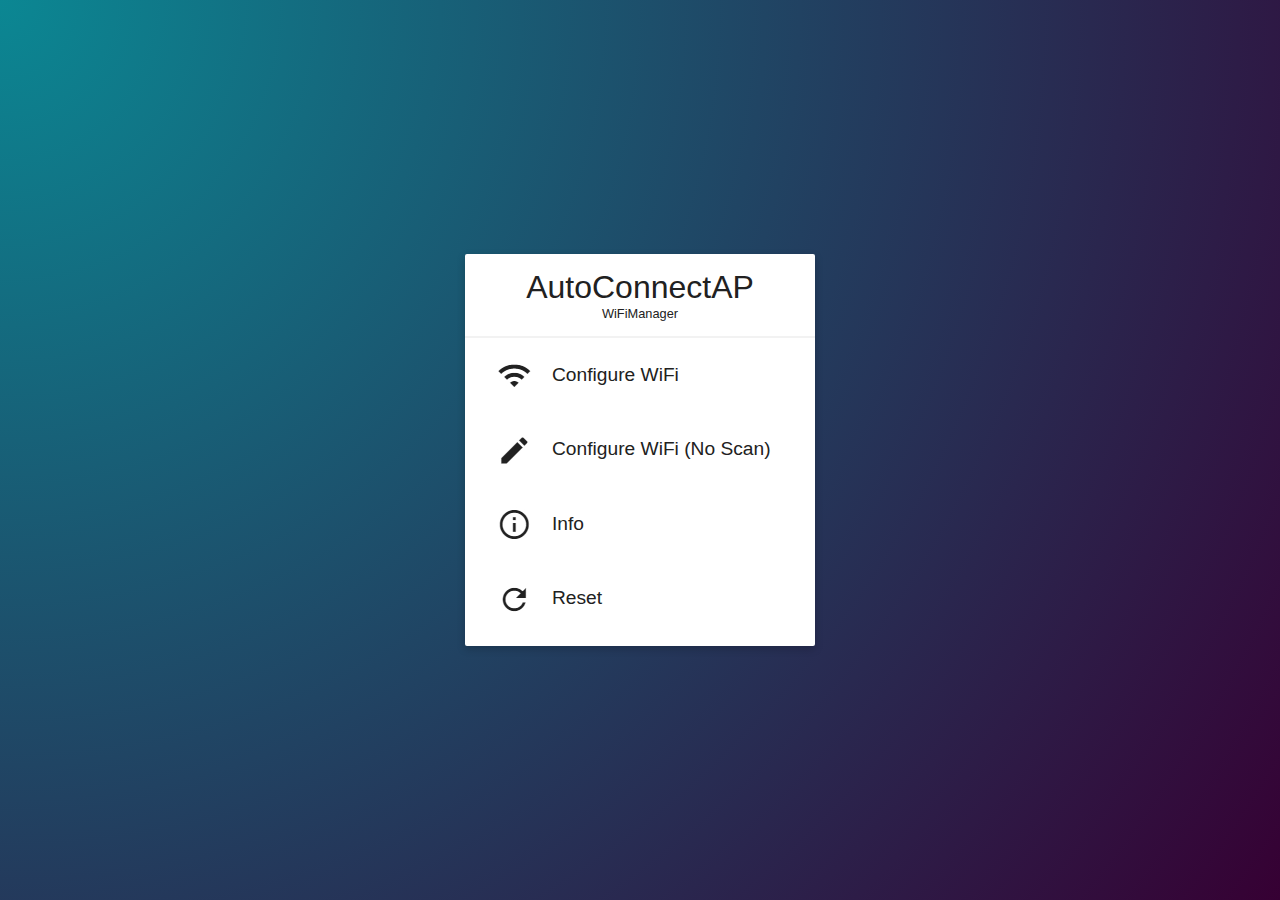
<file: wifimanager/index.html>
<!DOCTYPE html>
<html lang="en">

<head>
    <meta name="viewport" content="width=device-width, initial-scale=1, user-scalable=no" />
    <title>Options</title>
    <script>
        function c(l) {
            document.getElementById('s').value = l.innerText || l.textContent;
            document.getElementById('p').focus();
        }
    </script>
    <style>
        .c {
            text-align: center;
        }

        div,
        input {
            padding: 5px;
            font-size: 1em;
        }

        input {
            width: 95%;
        }

        body {
            text-align: center;
            font-family: verdana;
        }

        button {
            border: 0;
            border-radius: 0.3rem;
            background-color: #1fa3ec;
            color: #fff;
            line-height: 2.4rem;
            font-size: 1.2rem;
            width: 100%;
        }

        .q {
            float: right;
            width: 64px;
            text-align: right;
        }

        .l {
            background: url("[data-uri]") no-repeat left center;
            background-size: 1em;
        }
    </style>
    <link rel="stylesheet" href="new-style.css">
</head>

<body>
    <div style='text-align:left;display:inline-block;min-width:260px;'>
        <h1>AutoConnectAP</h1>
        <h3>WiFiManager</h3>
        <form action="/wifi" method="get">
            <button>Configure WiFi</button>
        </form>
        <br/>
        <form action="/0wifi" method="get">
            <button>Configure WiFi (No Scan)</button>
        </form>
        <br/>
        <form action="/i" method="get">
            <button>Info</button>
        </form>
        <br/>
        <form action="/r" method="post">
            <button>Reset</button>
        </form>
    </div>
</body>

</html>
</file>
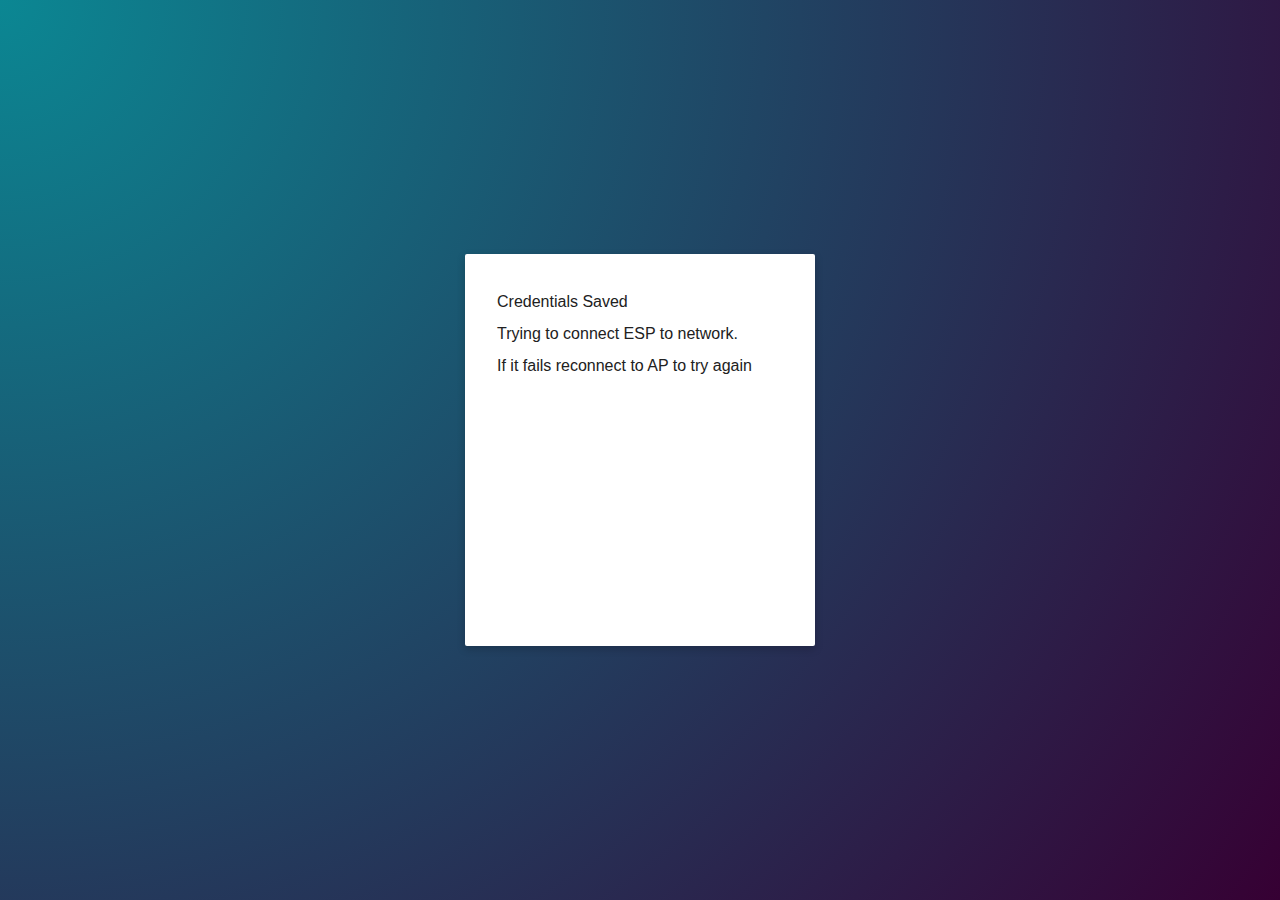
<file: wifimanager/connecting.html>
<!DOCTYPE html>
<html lang="en">

<head>
    <meta name="viewport" content="width=device-width, initial-scale=1, user-scalable=no" />
    <title>Credentials Saved</title>
    <script>
        function c(l) {
            document.getElementById('s').value = l.innerText || l.textContent;
            document.getElementById('p').focus();
        }
    </script>
    <style>
        .c {
            text-align: center;
        }

        div,
        input {
            padding: 5px;
            font-size: 1em;
        }

        input {
            width: 95%;
        }

        body {
            text-align: center;
            font-family: verdana;
        }

        button {
            border: 0;
            border-radius: 0.3rem;
            background-color: #1fa3ec;
            color: #fff;
            line-height: 2.4rem;
            font-size: 1.2rem;
            width: 100%;
        }

        .q {
            float: right;
            width: 64px;
            text-align: right;
        }

        .l {
            background: url("[data-uri]") no-repeat left center;
            background-size: 1em;
        }
    </style>
    <link rel="stylesheet" href="new-style.css">
</head>

<body>
    <div style='text-align:left;display:inline-block;min-width:260px;'>
        <div>Credentials Saved
            <br />Trying to connect ESP to network.
            <br />If it fails reconnect to AP to try again</div>
    </div>
</body>

</html>
</file>
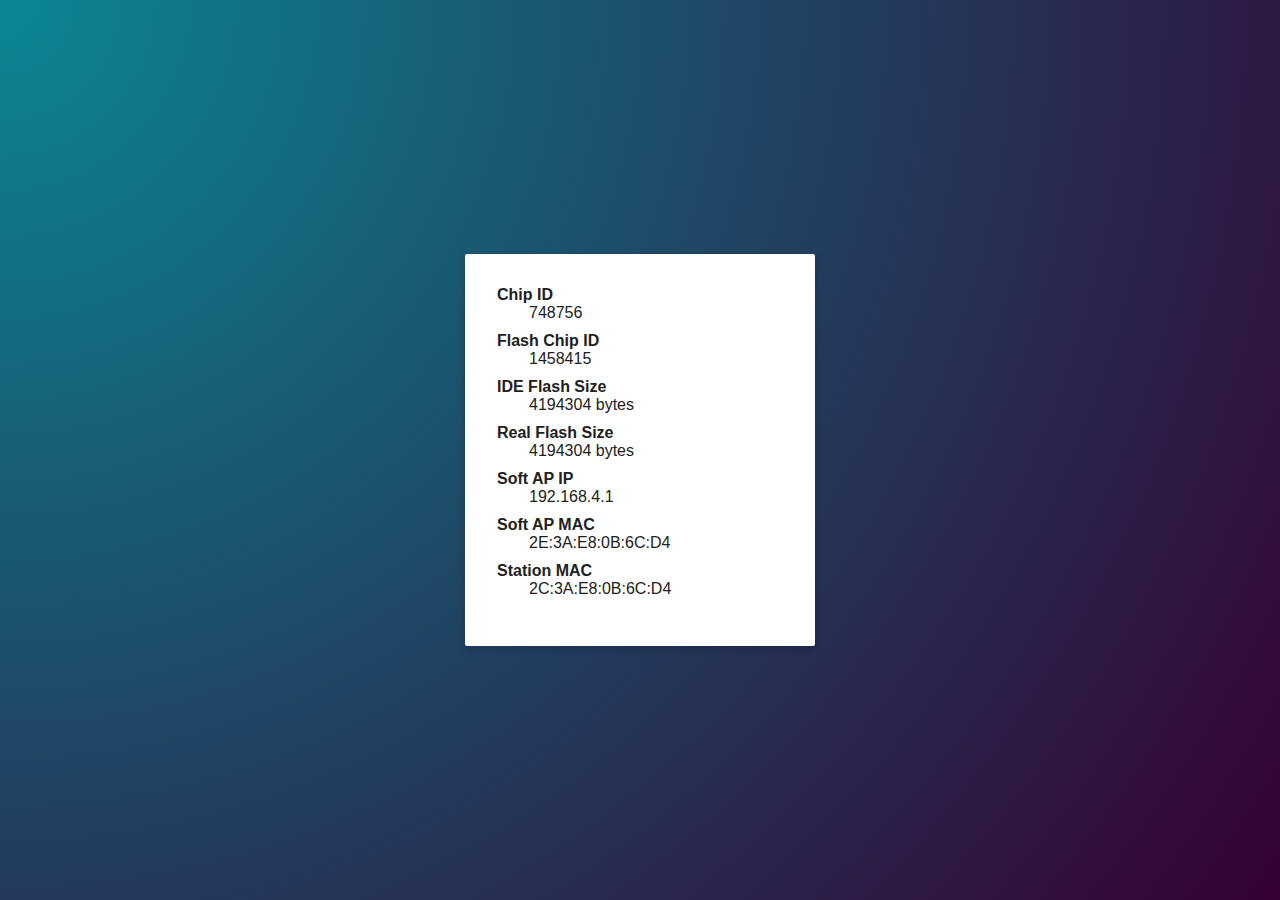
<file: wifimanager/info.html>
<!DOCTYPE html>
<html lang="en">

<head>
    <meta name="viewport" content="width=device-width, initial-scale=1, user-scalable=no" />
    <title>Info</title>
    <script>
        function c(l) {
            document.getElementById('s').value = l.innerText || l.textContent;
            document.getElementById('p').focus();
        }
    </script>
    <style>
        .c {
            text-align: center;
        }

        div,
        input {
            padding: 5px;
            font-size: 1em;
        }

        input {
            width: 95%;
        }

        body {
            text-align: center;
            font-family: verdana;
        }

        button {
            border: 0;
            border-radius: 0.3rem;
            background-color: #1fa3ec;
            color: #fff;
            line-height: 2.4rem;
            font-size: 1.2rem;
            width: 100%;
        }

        .q {
            float: right;
            width: 64px;
            text-align: right;
        }

        .l {
            background: url("[data-uri]") no-repeat left center;
            background-size: 1em;
        }
    </style>
    <link rel="stylesheet" href="new-style.css">
</head>

<body>
    <div style='text-align:left;display:inline-block;min-width:260px;'>
        <dl>
            <dt>Chip ID</dt>
            <dd>748756</dd>
            <dt>Flash Chip ID</dt>
            <dd>1458415</dd>
            <dt>IDE Flash Size</dt>
            <dd>4194304 bytes</dd>
            <dt>Real Flash Size</dt>
            <dd>4194304 bytes</dd>
            <dt>Soft AP IP</dt>
            <dd>192.168.4.1</dd>
            <dt>Soft AP MAC</dt>
            <dd>2E:3A:E8:0B:6C:D4</dd>
            <dt>Station MAC</dt>
            <dd>2C:3A:E8:0B:6C:D4</dd>
        </dl>
    </div>
</body>

</html>
</file>
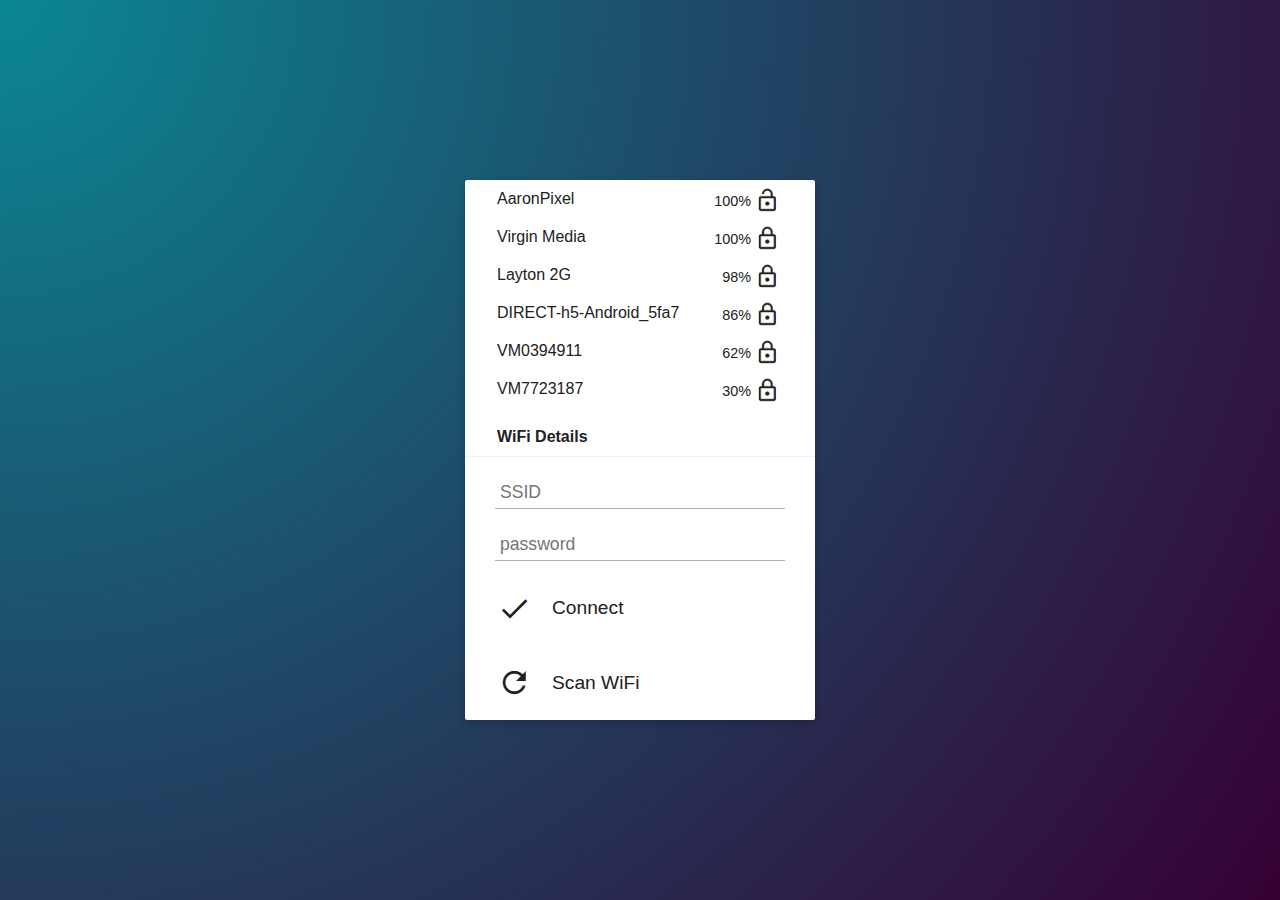
<file: wifimanager/scan.html>
<!DOCTYPE html>
<html lang="en">

<head>
    <meta name="viewport" content="width=device-width, initial-scale=1, user-scalable=no" />
    <title>Config ESP</title>
    <script>
        function c(l) {
            document.getElementById('s').value = l.innerText || l.textContent;
            document.getElementById('p').focus();
        }
    </script>
    <style>
        .c {
            text-align: center;
        }

        div,
        input {
            padding: 5px;
            font-size: 1em;
        }

        input {
            width: 95%;
        }

        body {
            text-align: center;
            font-family: verdana;
        }

        button {
            border: 0;
            border-radius: 0.3rem;
            background-color: #1fa3ec;
            color: #fff;
            line-height: 2.4rem;
            font-size: 1.2rem;
            width: 100%;
        }

        .q {
            float: right;
            width: 64px;
            text-align: right;
        }

        .l {
            background: url("[data-uri]") no-repeat left center;
            background-size: 1em;
        }
    </style>
    <link rel="stylesheet" href="new-style.css">
</head>

<body>
    <div style='text-align:left;display:inline-block;min-width:260px;'>
        <div>
            <a href='#p' onclick='c(this)'>AaronPixel</a>&nbsp;
            <span class='q '>100%</span>
        </div>
        <div>
            <a href='#p' onclick='c(this)'>Virgin Media</a>&nbsp;
            <span class='q l'>100%</span>
        </div>
        <div>
            <a href='#p' onclick='c(this)'>Layton 2G</a>&nbsp;
            <span class='q l'>98%</span>
        </div>
        <div>
            <a href='#p' onclick='c(this)'>DIRECT-h5-Android_5fa7</a>&nbsp;
            <span class='q l'>86%</span>
        </div>
        <div>
            <a href='#p' onclick='c(this)'>VM0394911</a>&nbsp;
            <span class='q l'>62%</span>
        </div>
        <div>
            <a href='#p' onclick='c(this)'>VM7723187</a>&nbsp;
            <span class='q l'>30%</span>
        </div>
        <br/>
        <form method='get' action='wifisave'>
            <input id='s' name='s' length=32 placeholder='SSID'>
            <br/>
            <input id='p' name='p' length=64 type='password' placeholder='password'>
            <br/>
            <br/>
            <br/>
            <button type='submit'>save</button>
        </form>
        <br/>
        <div class="c">
            <a href="/wifi">Scan</a>
        </div>
    </div>
</body>

</html>
</file>
<file: wifimanager/new-style.css>
* {box-sizing:border-box}
html,body {
    width: 100%;
	height: 100%;
}
body {
    font-family: 'Open Sans', sans-serif;
	margin: 0;
	display: flex;
	justify-content: center;
	align-items: center;
    background: radial-gradient(circle at 0 0, #0b8793, #360033);
    
    text-align: initial;
}
body > div {
    width: 350px;
    max-width: 350px;
    min-height: 392px;
    max-height: 100%;
    background: #fff;
    color: #212121;
    border-radius: 2px;
    box-shadow: 0 3px 8px rgba(0,0,0,0.2);

    overflow-Y: auto;

    animation: fadeInUp .5s;

    padding: 0;
}
body > div > br {
    display: none;
}
.c {
    padding: 0;
}
body > div > form > button,
.c > a {
    background: none;
    padding: 18px 32px;
    cursor: pointer;
    display: block;
    font-size: 1.2rem;
    text-align:left;
    color: #212121;
    border: none;
    width: 100%;
    line-height: 2.4rem;
}
body > div > form > button:hover,
.c > a:hover {
    background: #ddd;
}

h1, h3 {
    font-weight: normal;
    margin: 0;
    text-align: center;
}
h1 {
    padding: 15px 0;
    
}
h3 {
    border-bottom: 2px solid rgba(0,0,0,0.05);
    padding: 0 0 15px;
    font-size: .8em;
    margin-top: -15px;
}

dl {
    margin: 32px;
}
dt {
    font-weight: bold;
}
dd {
    margin:0 0 10px 32px;
}

form[action='/wifi'] button:before {
    background-position: 0 -204px;
    vertical-align: middle;
    margin-right: 20px;
}

form > button:before,
.c > a:before,
.q:after,
.l:after {
    background-image: url('[data-uri]');
    background-repeat: no-repeat;
    display: inline-block;
    content: '';
    width: 35px;
    height: 35px;
    vertical-align: middle;
    margin-right: 20px;
}

form[action='/r'] > button:before,
.c > a:before {
    background-position: 0 -102px;
}
form[action='/i'] > button:before {
    background-position: 0 -35px;
}
form[action='/0wifi'] > button:before {
    background-position: 0 0;
}
form[action='wifisave'],
form[action='wifisave'] > button,
.c > a {
    font-size: 0;
}
form[action='wifisave'] > button:before {
    background-position: 0 -137px;
}
form[action='wifisave'] > button:after {
    content: 'Connect';
    font-size: 1.2rem;
    vertical-align: middle;
}
form[action='wifisave'] input {
    font-size: 1.1rem;
    width: calc(100% - 60px);
    color: #3a3a3a;
    margin: 10px 30px;
    outline: none;
    border: none;
    border-bottom: 1px solid rgba(0,0,0,.3);
}
form[action='wifisave'] input:focus {
    border-bottom: 1px solid #383c89;
}

form[action='wifisave'] p {
    font-size: .8rem;
    margin: 10px 32px;
}
form[action='wifisave'] h2,
form[action='wifisave']:before {
    border-bottom: 1px solid rgba(0,0,0,.05);
    padding: 10px 32px;
    margin: 10px 0;
    font-weight: bold;
    font-size: 1rem;
    width: 100%;
    display: block;
    box-sizing: border-box;
}
form[action='wifisave']:before {
    content: 'WiFi Details';
}
.c > a:after {
    content: 'Scan WiFi';
    font-size: 1.2rem;
    vertical-align: middle;
}


body > div > div {
    position: relative;
    padding: 0;
    font-size: 0;
}
body > div > div:first-child:nth-last-child(1) {
    padding: 32px;
    font-size: 1rem;
    line-height: 2;
}
body > div > div:first-child:nth-last-child(1):hover {
    background: transparent;
}

body > div > div > a {
    display: block;
    padding: 10px 32px;
    font-size: 1rem;
    color: #212121;
    text-decoration: none;
    position: relative;
    z-index:1;
}
body > div > div:hover {
    background: #ddd;
}

.q {
    position: absolute;
    top: 6px;
    right: 32px;
    font-size: .9rem;
    background: none;
    width: auto;
}

.q:after,.l:after {
    width: 32px;
    height: 32px;
    margin: 0;
    transform: scale(.8) translateY(-2px);
}
.q:after {
    background-position: 0 -172px;
}
.l:after {
    background-position: 0 -70px;
}

@keyframes fadeInUp {
    0% {
        opacity: 0;
        transform: translate3d(0,20%,0)
    }

    to {
        opacity: 1;
        transform: none
    }
}
</file>
